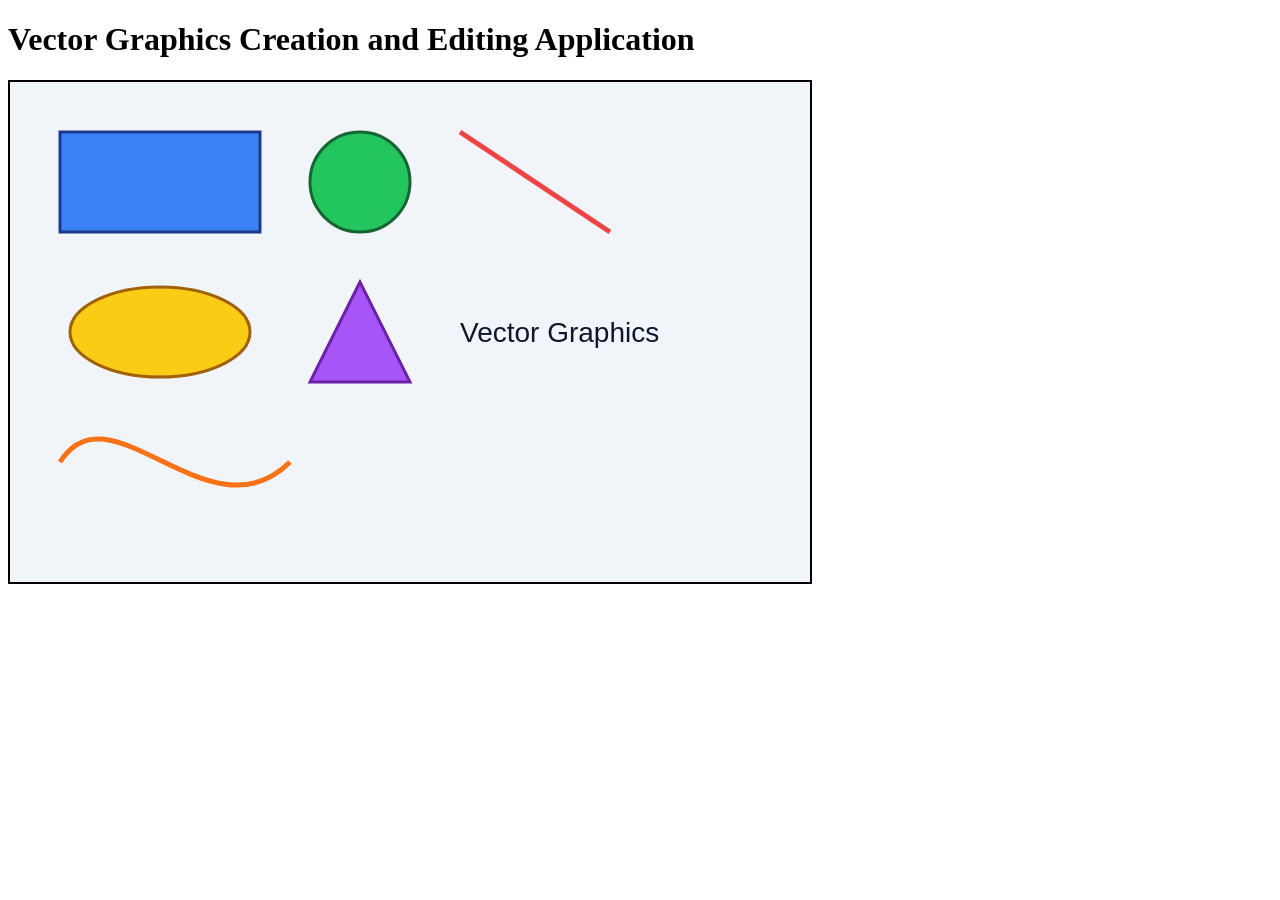
<file: micro project/index.html>
<!DOCTYPE html>
<html lang="en">
<head>
    <meta charset="UTF-8">
    <meta name="viewport" content="width=device-width, initial-scale=1.0">
    <title>Vector Graphics Application</title>
</head>
<body>

    <h1>Vector Graphics Creation and Editing Application</h1>

    <svg width="800" height="500"
         viewBox="0 0 800 500"
         xmlns="http://www.w3.org/2000/svg"
         style="border: 2px solid black; background-color: white;">

        <!-- Background -->
        <rect x="0" y="0"
              width="800" height="500"
              fill="#f1f5f9"/>

        <!-- Rectangle -->
        <rect x="50" y="50"
              width="200" height="100"
              fill="#3b82f6"
              stroke="#1e3a8a"
              stroke-width="3"/>

        <!-- Circle -->
        <circle cx="350" cy="100"
                r="50"
                fill="#22c55e"
                stroke="#166534"
                stroke-width="3"/>

        <!-- Line -->
        <line x1="450" y1="50"
              x2="600" y2="150"
              stroke="#ef4444"
              stroke-width="5"/>

        <!-- Ellipse -->
        <ellipse cx="150" cy="250"
                 rx="90" ry="45"
                 fill="#facc15"
                 stroke="#a16207"
                 stroke-width="3"/>

        <!-- Polygon -->
        <polygon points="350,200 300,300 400,300"
                 fill="#a855f7"
                 stroke="#6b21a8"
                 stroke-width="3"/>

        <!-- Text -->
        <text x="450" y="260"
              font-size="28"
              fill="#0f172a"
              font-family="Arial">
            Vector Graphics
        </text>

        <!-- Path -->
        <path d="M 50 380 C 100 300, 200 460, 280 380"
              fill="none"
              stroke="#f97316"
              stroke-width="5"/>

    </svg>

</body>
</html>
</file>
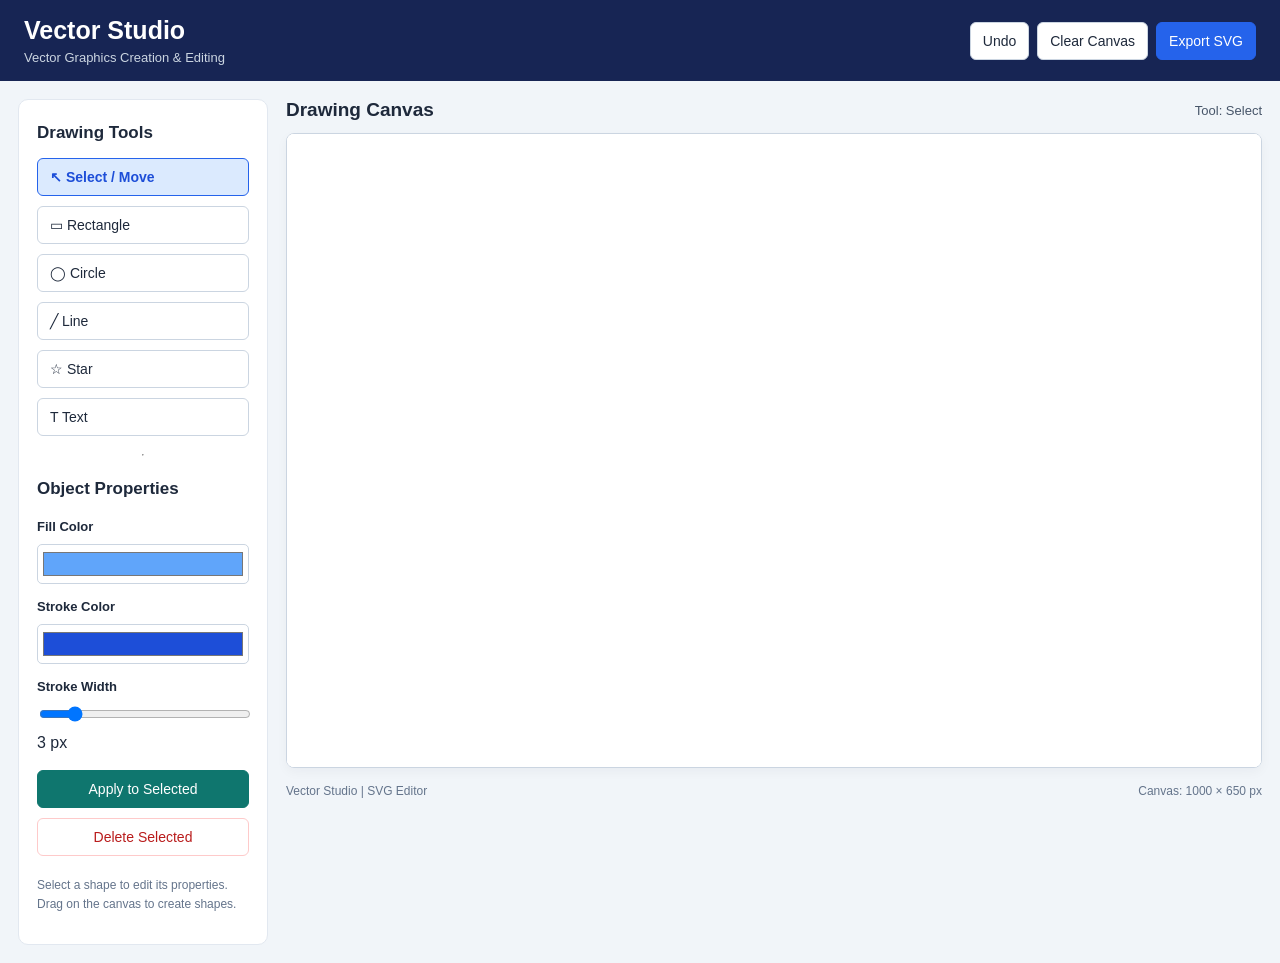
<file: micro project/index1.html>
<!DOCTYPE html>
<html lang="en">
<head>
    <meta charset="UTF-8">
    <meta name="viewport" content="width=device-width, initial-scale=1.0">
    <title>Vector Graphics Editor</title>
    <link rel="stylesheet" href="style.css">
</head>
<body>

<header class="topbar">
    <div>
        <h1>Vector Studio</h1>
        <p>Vector Graphics Creation & Editing</p>
    </div>

    <div class="top-actions">
        <button id="undoBtn">Undo</button>
        <button id="clearBtn">Clear Canvas</button>
        <button id="saveBtn" class="primary">Export SVG</button>
    </div>
</header>

<main class="app">
    <aside class="sidebar">
        <h2>Drawing Tools</h2>

        <button class="tool active" data-tool="select">↖ Select / Move</button>
        <button class="tool" data-tool="rect">▭ Rectangle</button>
        <button class="tool" data-tool="circle">◯ Circle</button>
        <button class="tool" data-tool="line">╱ Line</button>
        <button class="tool" data-tool="star">☆ Star</button>
        <button class="tool" data-tool="text">T Text</button>

        <hr>

        <h2>Object Properties</h2>

        <label for="fillColor">Fill Color</label>
        <input type="color" id="fillColor" value="#60a5fa">

        <label for="strokeColor">Stroke Color</label>
        <input type="color" id="strokeColor" value="#1d4ed8">

        <label for="strokeWidth">Stroke Width</label>
        <input type="range" id="strokeWidth"
               min="1" max="15" value="3">
        <span id="strokeValue">3 px</span>

        <button id="applyBtn">Apply to Selected</button>
        <button id="deleteBtn" class="danger">Delete Selected</button>

        <p class="help">
            Select a shape to edit its properties.
            Drag on the canvas to create shapes.
        </p>
    </aside>

    <section class="workspace">
        <div class="canvas-heading">
            <h2>Drawing Canvas</h2>
            <span id="status">Tool: Select</span>
        </div>

        <div class="canvas-container">
            <svg id="canvas"
                 xmlns="http://www.w3.org/2000/svg"
                 viewBox="0 0 1000 650"
                 width="100%"
                 height="100%"
                 role="img"
                 aria-label="Vector drawing canvas">

                <rect id="canvasBackground"
                      x="0" y="0"
                      width="1000" height="650"
                      fill="white"/>
            </svg>
        </div>

        <footer class="footer">
            <span>Vector Studio | SVG Editor</span>
            <span>Canvas: 1000 × 650 px</span>
        </footer>
    </section>
</main>

<script src="script.js"></script>
</body>
</html>
</file>
<file: micro project/style.css>
* {
    box-sizing: border-box;
}

body {
    margin: 0;
    font-family: Arial, sans-serif;
    background: #f1f5f9;
    color: #1e293b;
}

.topbar {
    background: #172554;
    color: white;
    padding: 16px 24px;
    display: flex;
    align-items: center;
    justify-content: space-between;
    gap: 16px;
    flex-wrap: wrap;
}

.topbar h1 {
    margin: 0 0 5px;
    font-size: 25px;
}

.topbar p {
    margin: 0;
    font-size: 13px;
    color: #cbd5e1;
}

.top-actions {
    display: flex;
    gap: 8px;
    flex-wrap: wrap;
}

button {
    padding: 10px 12px;
    border: 1px solid #cbd5e1;
    border-radius: 6px;
    background: white;
    color: #1e293b;
    cursor: pointer;
    font-size: 14px;
}

button:hover {
    background: #e2e8f0;
}

button:focus-visible,
input:focus-visible {
    outline: 2px solid #2563eb;
    outline-offset: 2px;
}

.primary {
    background: #2563eb;
    color: white;
    border-color: #2563eb;
}

.primary:hover {
    background: #1d4ed8;
}

.app {
    display: grid;
    grid-template-columns: 250px minmax(0, 1fr);
    gap: 18px;
    padding: 18px;
    min-height: calc(100vh - 90px);
}

.sidebar {
    background: white;
    border: 1px solid #e2e8f0;
    border-radius: 10px;
    padding: 18px;
    display: flex;
    flex-direction: column;
    gap: 10px;
    align-self: start;
}

.sidebar h2 {
    font-size: 17px;
    margin: 5px 0;
}

.sidebar label {
    font-size: 13px;
    font-weight: bold;
    margin-top: 5px;
}

.sidebar input[type="color"] {
    width: 100%;
    height: 40px;
    border: 1px solid #cbd5e1;
    border-radius: 5px;
    background: white;
    padding: 3px;
    cursor: pointer;
}

.sidebar input[type="range"] {
    width: 100%;
}

.tool {
    text-align: left;
    width: 100%;
}

.tool.active {
    background: #dbeafe;
    border-color: #2563eb;
    color: #1d4ed8;
    font-weight: bold;
}

#applyBtn {
    background: #0f766e;
    color: white;
    border-color: #0f766e;
    margin-top: 8px;
}

.danger {
    color: #b91c1c;
    border-color: #fecaca;
}

.help {
    color: #64748b;
    font-size: 12px;
    line-height: 1.6;
    margin-top: 10px;
}

.workspace {
    min-width: 0;
    display: flex;
    flex-direction: column;
    gap: 12px;
}

.canvas-heading,
.footer {
    display: flex;
    align-items: center;
    justify-content: space-between;
    gap: 12px;
    flex-wrap: wrap;
}

.canvas-heading h2 {
    font-size: 19px;
    margin: 0;
}

#status {
    font-size: 13px;
    color: #475569;
}

.canvas-container {
    width: 100%;
    background: white;
    border: 1px solid #cbd5e1;
    border-radius: 8px;
    overflow: hidden;
    box-shadow: 0 4px 12px #0f172a0a;
}

#canvas {
    display: block;
    width: 100%;
    height: auto;
    aspect-ratio: 1000 / 650;
    background: white;
    touch-action: none;
}

#canvas .shape {
    cursor: pointer;
}

#canvas .selected {
    stroke-dasharray: 6 4;
}

.footer {
    font-size: 12px;
    color: #64748b;
    padding: 4px 0;
}

@media (max-width: 760px) {
    .app {
        grid-template-columns: 1fr;
        padding: 10px;
    }

    .sidebar {
        width: 100%;
    }

    .topbar {
        padding: 15px;
    }
}
</file>
